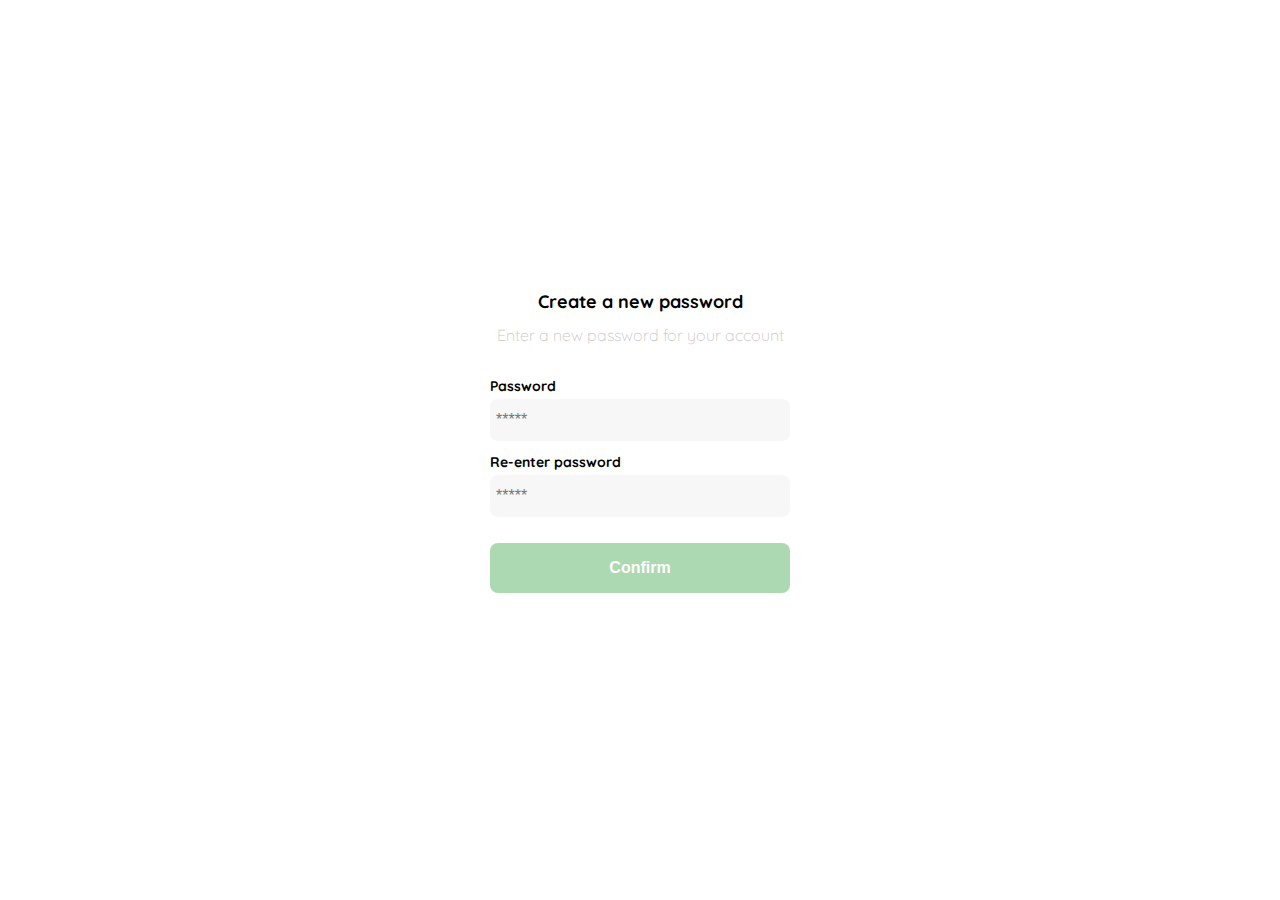
<file: index.html>
<!DOCTYPE html>
<html lang="en">
<head>
    <meta charset="UTF-8">
    <meta http-equiv="X-UA-Compatible" content="IE=edge">
    <meta name="viewport" content="width=device-width, initial-scale=1.0">
    <title>Document</title>
    <link href="style.css" rel="stylesheet" type="text/css">
    <link rel="preconnect" href="https://fonts.googleapis.com">
    <link rel="preconnect" href="https://fonts.gstatic.com" crossorigin>
    <link href="https://fonts.googleapis.com/css2?family=Quicksand:wght@300;500;700&display=swap" rel="stylesheet">
</head>
<body>
    <div class="login">
        <div class = "login">
            <div class="form-container">
                <img src="./logos/logo_yard_sale.svg" alt="Logo de la empresa" class="logo">

                <h1 class ="tittle">Create a new password</h1>
                <p class = "subtitle">Enter a new password for your account</p>
    
                <form action="" class="form">
                    <label for="password" class="label">Password</label>
                    <input type="password" id="password" placeholder="*****" class="input input-password">
        
                    <label for="new-password" class="label">Re-enter password</label>
                    <input type="password" id="new-password" placeholder="*****" class="input input-password">
        
                    <input type="submit" value="Confirm" class="primary-button login-button">
                </form>
                
            </div>
           
        </div>

       
    </div>
</body>
</html>
</file>
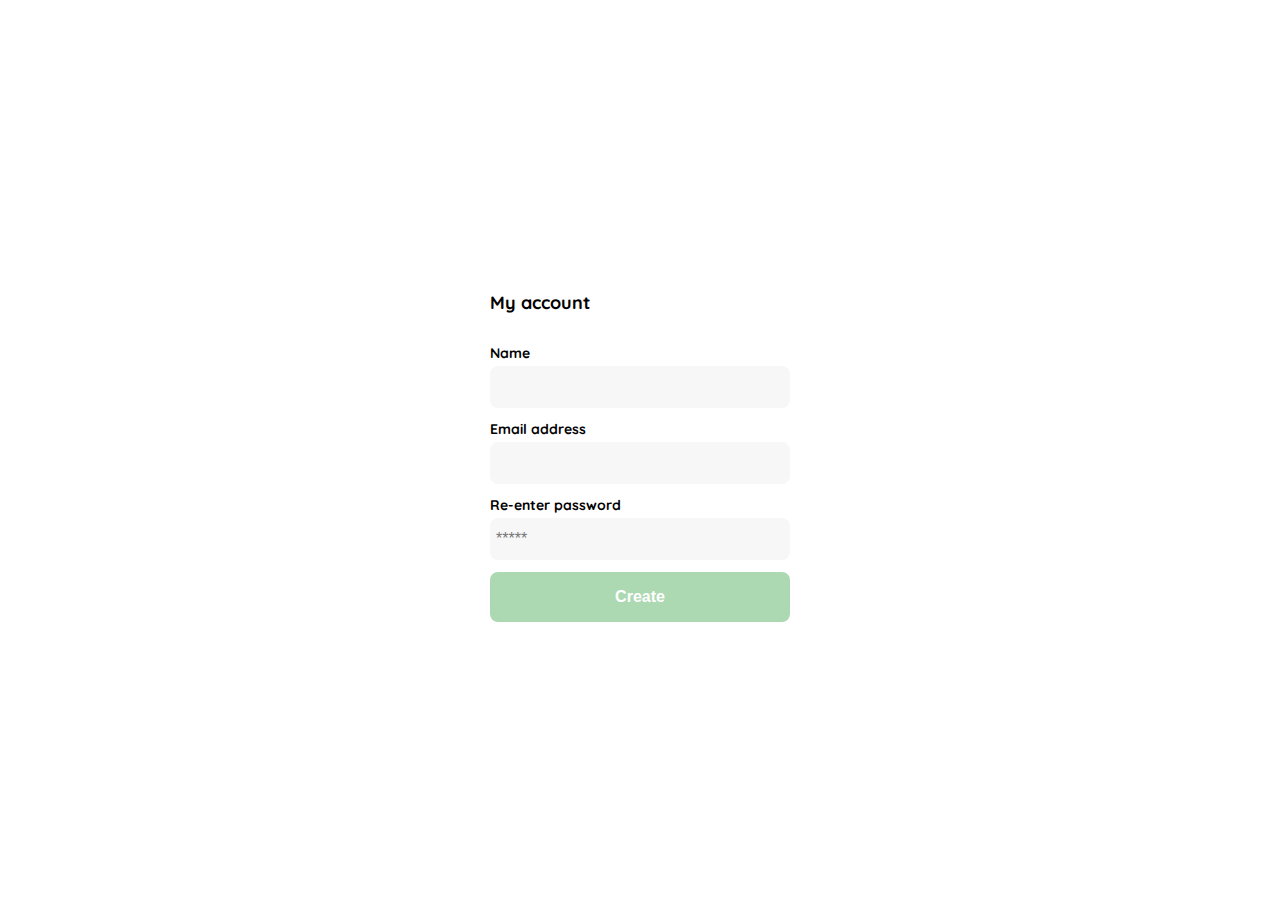
<file: createAccount/index.html>
<!DOCTYPE html>
<html lang="en">
<head>
    <meta charset="UTF-8">
    <meta http-equiv="X-UA-Compatible" content="IE=edge">
    <meta name="viewport" content="width=device-width, initial-scale=1.0">
    <title>Document</title>
    <link href="style.css" rel="stylesheet" type="text/css">
    <link rel="preconnect" href="https://fonts.googleapis.com">
    <link rel="preconnect" href="https://fonts.gstatic.com" crossorigin>
    <link href="https://fonts.googleapis.com/css2?family=Quicksand:wght@300;500;700&display=swap" rel="stylesheet">
</head>
<body>
    <div class="login">
        <div class = "login">
            <div class="form-container">
                <img src="../logos/logo_yard_sale.svg" alt="Logo de la empresa" class="logo">

                <h1 class ="tittle2">My account</h1>
    
    
                <form action="" class="form">
                    <label for="name" class="label">Name</label>
                    <input type="name" id="name"  class="input">

                    <label for="email" class="label">Email address</label>
                    <input type="email" id="email"  class="input">
        
                    <label for="password" class="label">Re-enter password</label>
                    <input type="password" id="password" placeholder="*****" class="input input-password">
        
                    <input type="submit" value="Create" class="primary-button ">
                </form>
                
            </div>
           
        </div>

       
    </div>
</body>
</html>
</file>
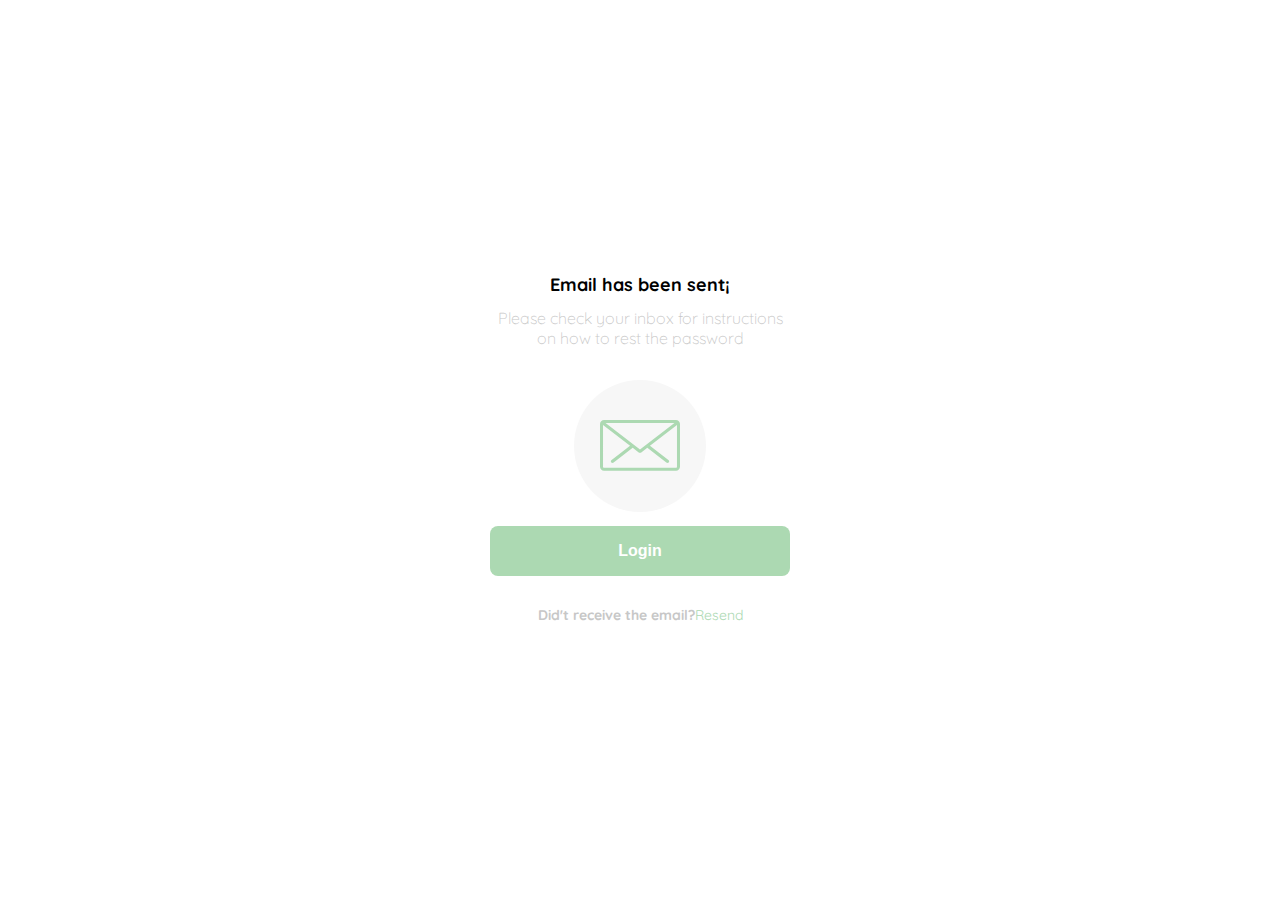
<file: email/index.html>
<!DOCTYPE html>
<html lang="en">
<head>
    <meta charset="UTF-8">
    <meta http-equiv="X-UA-Compatible" content="IE=edge">
    <meta name="viewport" content="width=device-width, initial-scale=1.0">
    <title>Document</title>
    <link href="style.css" rel="stylesheet" type="text/css">
    <link rel="preconnect" href="https://fonts.googleapis.com">
    <link rel="preconnect" href="https://fonts.gstatic.com" crossorigin>
    <link href="https://fonts.googleapis.com/css2?family=Quicksand:wght@300;500;700&display=swap" rel="stylesheet">
</head>
<body>
    <div class="login">
        <div class = "login">
            <div class="form-container">
                <img src="../logos/logo_yard_sale.svg" alt="Logo de la empresa" class="logo">

                <h1 class ="tittle">Email has been sent¡</h1>
                <p class = "subtitle">Please check your inbox for instructions on how to rest the password</p>
                <div class="email-image">
                    <img src="../icons/email.svg" alt="icono de mensaje" class="email">
                </div>
                

                <form action="" class="form">
                    <input type="submit" value="Login" class="primary-button login-button">
                </form>

                <p class="resend">
                    <span >Did't receive the email?</span>
                    <a href="">Resend</a>
                </p>
                
            </div>
           
        </div>

       
    </div>
</body>
</html>
</file>
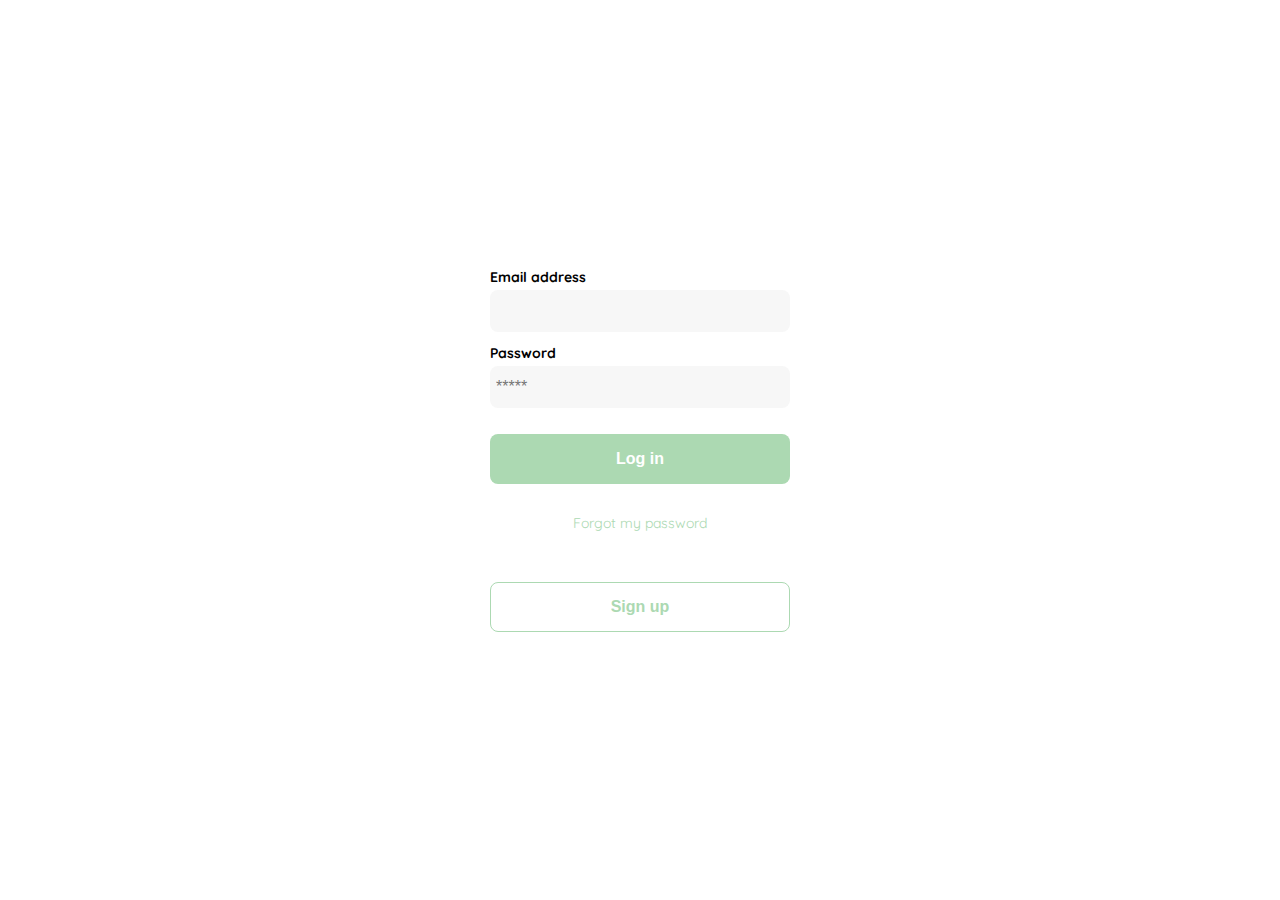
<file: login-desktop/index.html>
<!DOCTYPE html>
<html lang="en">
<head>
    <meta charset="UTF-8">
    <meta http-equiv="X-UA-Compatible" content="IE=edge">
    <meta name="viewport" content="width=device-width, initial-scale=1.0">
    <title>Document</title>
    <link href="style.css" rel="stylesheet" type="text/css">
    <link rel="preconnect" href="https://fonts.googleapis.com">
    <link rel="preconnect" href="https://fonts.gstatic.com" crossorigin>
    <link href="https://fonts.googleapis.com/css2?family=Quicksand:wght@300;500;700&display=swap" rel="stylesheet">
</head>
<body>
    <div class="login">
        <div class = "login">
            <div class="form-container">
                <img src="../logos/logo_yard_sale.svg" alt="Logo de la empresa" class="logo">
    
                <form action="" class="form">
                    <label for="email" class="label">Email address</label>
                    <input type="email" id="email"  class="input input-email">
        
                    <label for="password" class="label">Password</label>
                    <input type="password" id="password" placeholder="*****" class="input input-password">
        
                    <input type="submit" value="Log in" class="primary-button login-button">
                    <a href="">Forgot my password</a>
                    <input type="submit" value="Sign up" class="sign-button">
                </form>
                
            </div>
           
        </div>

       
    </div>
</body>
</html>
</file>
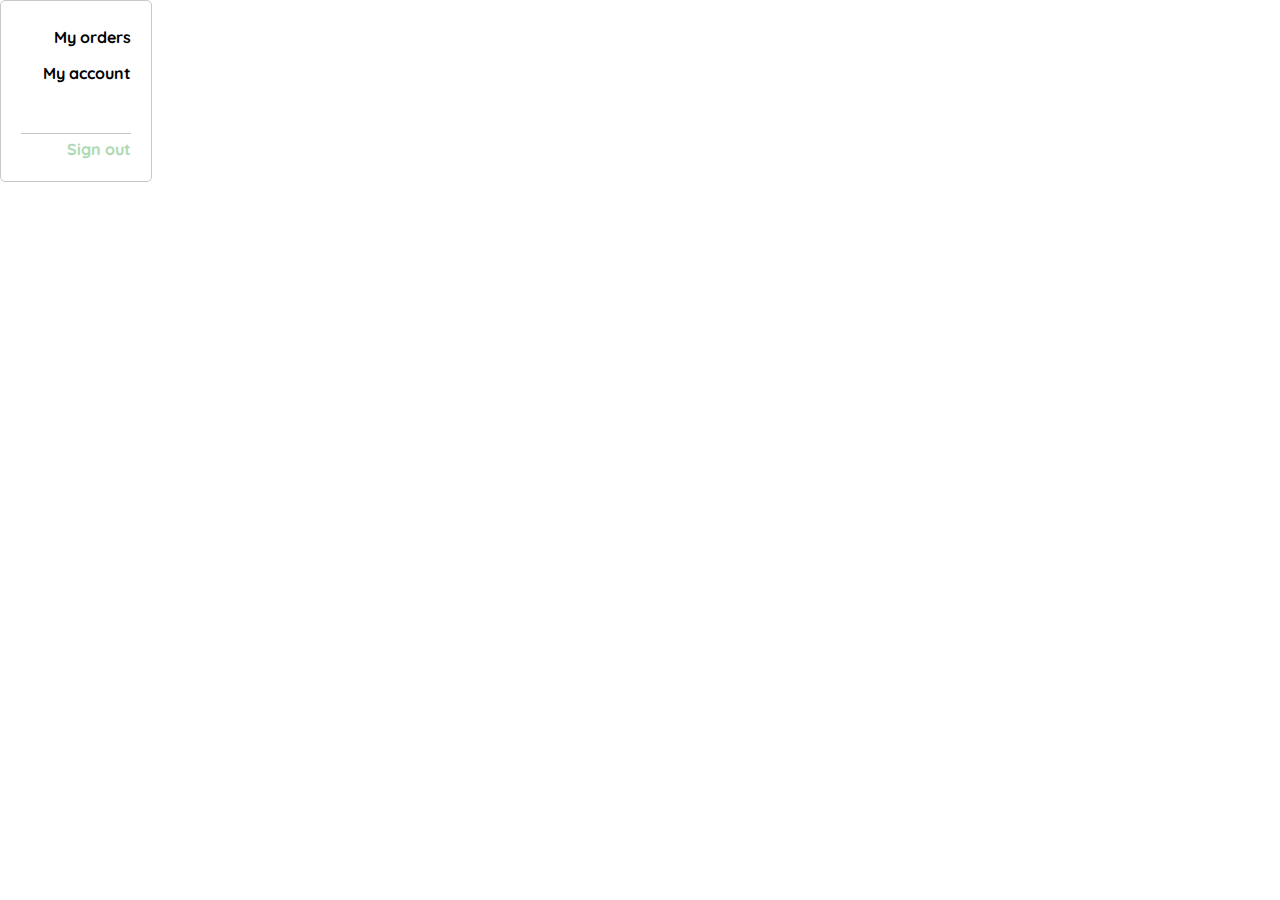
<file: menuDesktop/index.html>
<!DOCTYPE html>
<html lang="en">
<head>
    <meta charset="UTF-8">
    <meta http-equiv="X-UA-Compatible" content="IE=edge">
    <meta name="viewport" content="width=device-width, initial-scale=1.0">
    <title>Document</title>
    <link href="style.css" rel="stylesheet" type="text/css">
    <link rel="preconnect" href="https://fonts.googleapis.com">
    <link rel="preconnect" href="https://fonts.gstatic.com" crossorigin>
    <link href="https://fonts.googleapis.com/css2?family=Quicksand:wght@300;500;700&display=swap" rel="stylesheet">
</head>
<body>
   <div class="menu-container">
    <p class="title-menu"><a href="">My orders</a></p>
    <p class="title-menu"><a href="">My account</a> </p>
    <p class="tittle-sign"><a href="">Sign out</a> </p>
   </div>
</body>
</html>
</file>
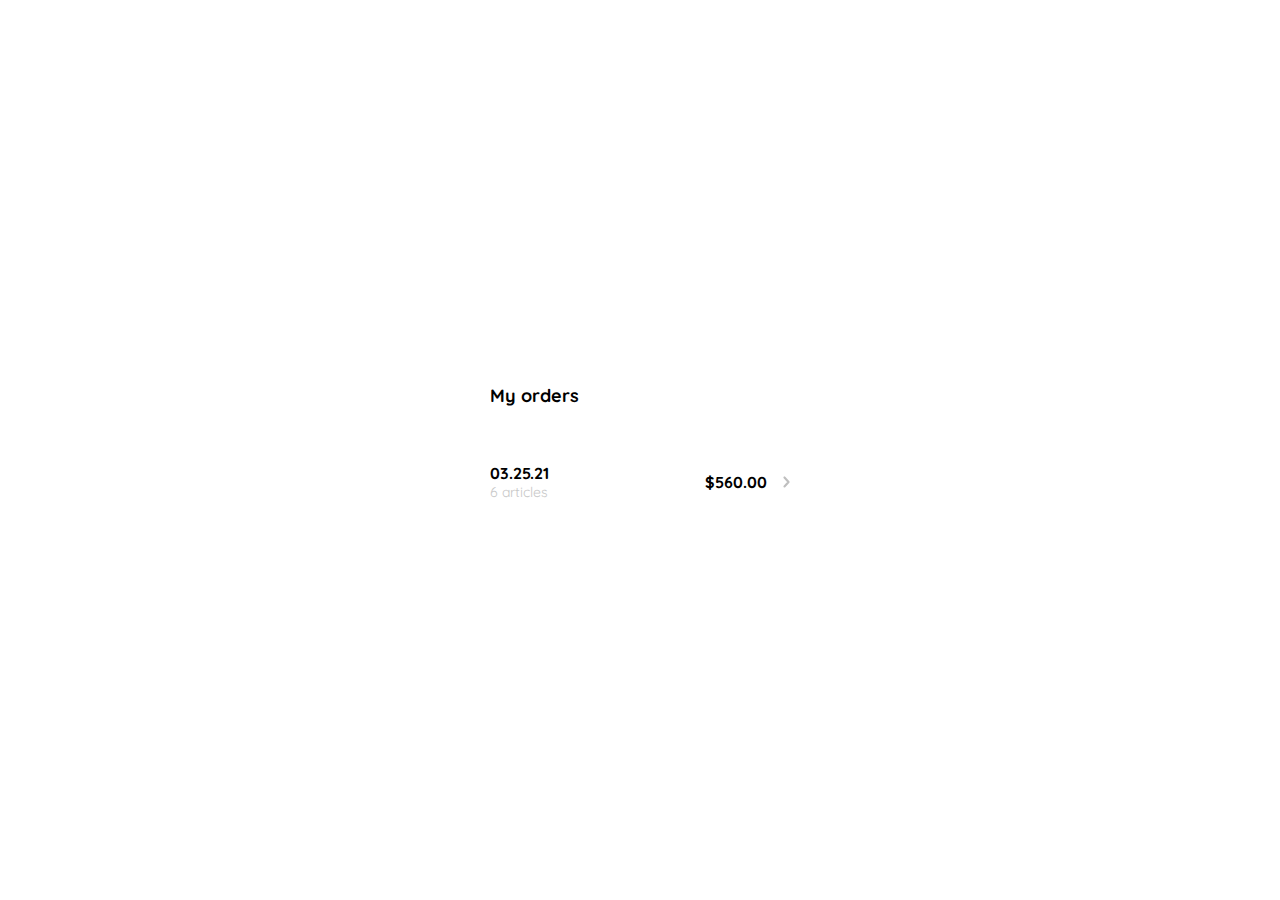
<file: myorders/index.html>
<!DOCTYPE html>
<html lang="en">
<head>
    <meta charset="UTF-8">
    <meta http-equiv="X-UA-Compatible" content="IE=edge">
    <meta name="viewport" content="width=device-width, initial-scale=1.0">
    <title>Document</title>
    <link href="style.css" rel="stylesheet" type="text/css">
    <link rel="preconnect" href="https://fonts.googleapis.com">
    <link rel="preconnect" href="https://fonts.gstatic.com" crossorigin>
    <link href="https://fonts.googleapis.com/css2?family=Quicksand:wght@300;500;700&display=swap" rel="stylesheet">
</head>
<body>
    <div class="my-order">
        <div class="my-order-container">
          <h1 class="title">My orders</h1>
    
          <div class="my-order-content">
          
            <div class="order">
              <p>
                <span>03.25.21</span>
                <span>6 articles</span>
              </p>
              <p>$560.00</p>
              <img src="../icons/flechita.svg" alt="arrow">
            </div> 
            
          </div>
        </div>
      </div>
</body>
</html>
</file>
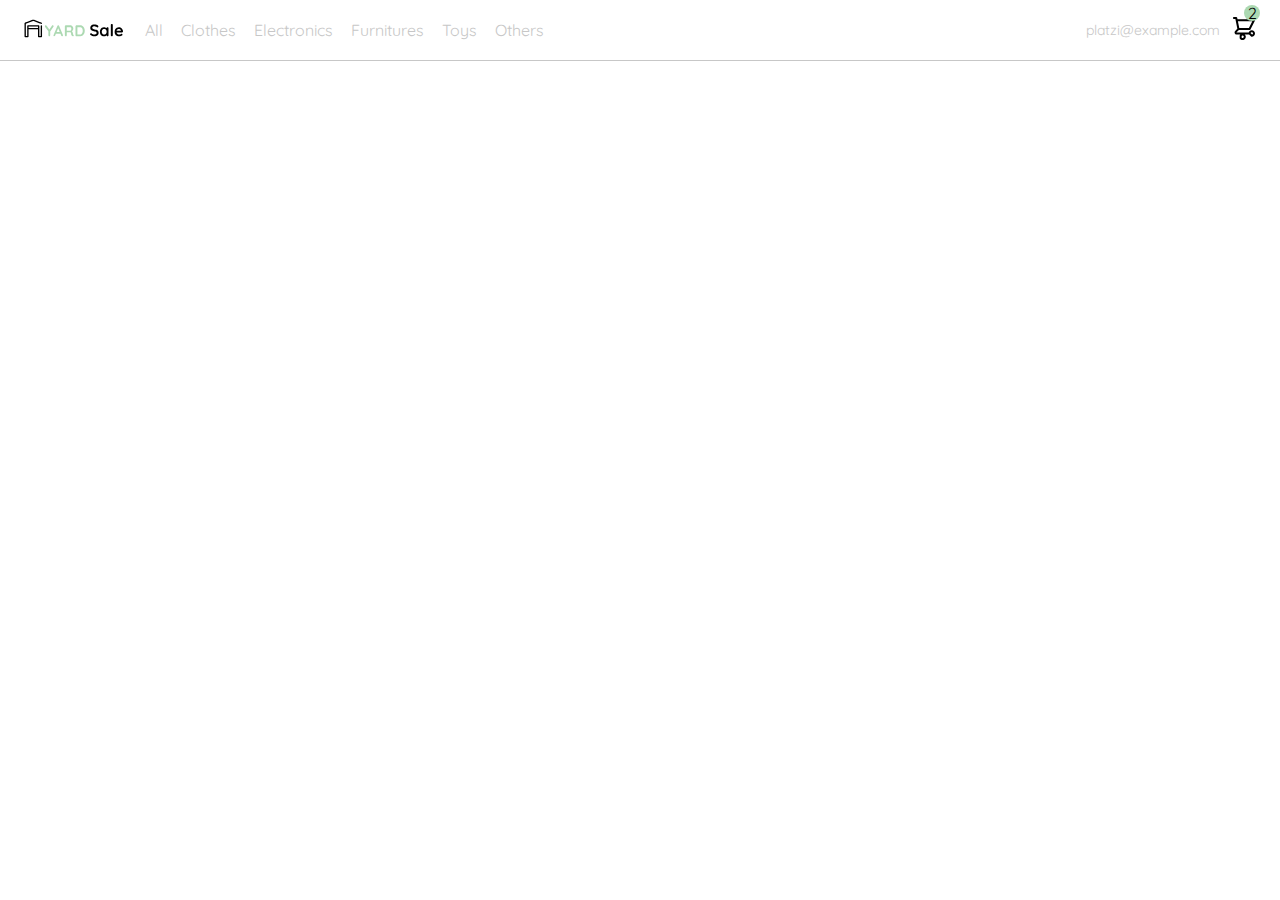
<file: nav/index.html>
<!DOCTYPE html>
<html lang="en">
<head>
    <meta charset="UTF-8">
    <meta http-equiv="X-UA-Compatible" content="IE=edge">
    <meta name="viewport" content="width=device-width, initial-scale=1.0">
    <title>Document</title>
    <link href="style.css" rel="stylesheet" type="text/css">
    <link rel="preconnect" href="https://fonts.googleapis.com">
    <link rel="preconnect" href="https://fonts.gstatic.com" crossorigin>
    <link href="https://fonts.googleapis.com/css2?family=Quicksand:wght@300;500;700&display=swap" rel="stylesheet">
</head>
<body>
   <nav>
    <img src="../icons/icon_menu.svg" alt="menu" class="menu">

    <div class="navbar-left">

      <img src="../logos/logo_yard_sale.svg" alt="logo" class="logo">

      <ul>
        <li>
          <a href="/">All</a>
        </li>
        <li>
          <a href="/">Clothes</a>
        </li>
        <li>
          <a href="/">Electronics</a>
        </li>
        <li>
          <a href="/">Furnitures</a>
        </li>
        <li>
          <a href="/">Toys</a>
        </li>
        <li>
          <a href="/">Others</a>
        </li>
      </ul>
    </div>

    <div class="navbar-right">
      <ul>
        <li class="navbar-email">platzi@example.com</li>
        <li class="navbar-shopping-cart">
            <div>2</div>
          <img src="../icons/icon_shopping_cart.svg" alt="shopping cart">
          
        </li>
      </ul>
    </div>
   </nav>
</body>
</html>
</file>
<file: style.css>
:root{
    --very-light-pink: #C7C7C7;
    --text-input-field: #F7F7F7;
    --hospital-green: #ACD9B2;
    --white: #FFFFFF;
    --black : #000000;
    --sm :14px;
    --md:16px;
    --lg:18px;
}

body{
    font-family: 'Quicksand', sans-serif;
    margin: 0;
}

.login{
    width: 100%;
    height: 100vh;
    display: grid;
    place-items: center;

}
.form-container{
    display: grid;
    grid-template-rows: auto 1fr 
    auto;
    width: 300px;

}

.logo{
    width: 150px;
    margin-bottom: 48px;
    justify-self: center;
    display: none;
}

.tittle{
    text-align: center;
    font-size: var(--lg);
    margin-bottom: 12px;
}


.subtitle{
    color: var(--very-light-pink);
    font-size: var(--md);
    font-weight: 300;
    text-align: center;
    margin-top: 0;
    margin-bottom: 32px;
    
}
.label{
    color:  var(--black);
    font-size: var(--sm);
    font-weight: bold;
    margin-bottom: 4px;
}

.input{
 border-radius: 8px;
 background-color:#F7F7F7;
 border:none;
 height: 30px;
 font-size: var(--md);
 padding: 6px;
 margin-bottom: 12px;
}

.form{
    display: flex;
    flex-direction: column;
}

.primary-button{
    background-color: var(--hospital-green);
      border-radius: 8px;
      border: none;
      color: var(--white);
      width: 100%;
      cursor: pointer;
      font-size: var(--md);
      font-weight: bold;
      height: 50px;
}

.login-button {
    margin-top: 14px;
    margin-bottom: 30px;
  }
  @media (max-width: 640px) {
    .logo {
      display: block;
    }
}
</file>
<file: createAccount/style.css>
:root{
    --very-light-pink: #C7C7C7;
    --text-input-field: #F7F7F7;
    --hospital-green: #ACD9B2;
    --white: #FFFFFF;
    --black : #000000;
    --sm :14px;
    --md:16px;
    --lg:18px;
}

body{
    font-family: 'Quicksand', sans-serif;
    margin: 0;
}

.login{
    width: 100%;
    height: 100vh;
    display: grid;
    place-items: center;

}
.form-container{
    display: grid;
    grid-template-rows: auto 1fr 
    auto;
    width: 300px;

}

.logo{
    width: 150px;
    margin-bottom: 48px;
    justify-self: center;
    display: none;
}

.tittle{
    text-align: center;
    font-size: var(--lg);
    margin-bottom: 12px;
}

.tittle2{

    font-size: var(--lg);
    margin-bottom: 30px;
}

.subtitle{
    color: var(--very-light-pink);
    font-size: var(--md);
    font-weight: 300;
    text-align: center;
    margin-top: 0;
    margin-bottom: 32px;
    
}
.label{
    color:  var(--black);
    font-size: var(--sm);
    font-weight: bold;
    margin-bottom: 4px;
}

.input{
 border-radius: 8px;
 background-color:#F7F7F7;
 border:none;
 height: 30px;
 font-size: var(--md);
 padding: 6px;
 margin-bottom: 12px;
 color: var(--very-light-pink)
}

.form{
    display: flex;
    flex-direction: column;
}

.primary-button{
    background-color: var(--hospital-green);
      border-radius: 8px;
      border: none;
      color: var(--white);
      width: 100%;
      cursor: pointer;
      font-size: var(--md);
      font-weight: bold;
      height: 50px;
}

.login-button {
    margin-top: 14px;
    margin-bottom: 30px;
  }
  @media (max-width: 640px) {
    .logo {
      display: block;
    }
}
</file>
<file: email/style.css>
:root{
    --very-light-pink: #C7C7C7;
    --text-input-field: #F7F7F7;
    --hospital-green: #ACD9B2;
    --white: #FFFFFF;
    --black : #000000;
    --sm :14px;
    --md:16px;
    --lg:18px;
}

body{
    font-family: 'Quicksand', sans-serif;
    margin: 0;
}

.login{
    width: 100%;
    height: 100vh;
    display: grid;
    place-items: center;

}
.form-container{
    display: grid;
    grid-template-rows: auto 1fr 
    auto;
    width: 300px;

}

.logo{
    width: 150px;
    margin-bottom: 48px;
    justify-self: center;
    display: none;
}


.email-image{
    
    background-color: var(--text-input-field);
    width: 132px;
    height: 132px;
    border-radius: 50%;
    display: flex;
    justify-content: center;
    align-items: center;
    margin: auto;
    margin-bottom: 0px;
}

.email-image img{
    width: 80px;
}

.tittle{
    text-align: center;
    font-size: var(--lg);
    margin-bottom: 12px;
}


.subtitle{
    color: var(--very-light-pink);
    font-size: var(--md);
    font-weight: 300;
    text-align: center;
    margin-top: 0;
    margin-bottom: 32px;
    
}
.label{
    color:  var(--black);
    font-size: var(--sm);
    font-weight: bold;
    margin-bottom: 4px;
}

.input{
 border-radius: 8px;
 background-color:#F7F7F7;
 border:none;
 height: 30px;
 font-size: var(--md);
 padding: 6px;
 margin-bottom: 12px;
}

.form{
    display: flex;
    flex-direction: column;
}

.primary-button{
    background-color: var(--hospital-green);
      border-radius: 8px;
      border: none;
      color: var(--white);
      width: 100%;
      cursor: pointer;
      font-size: var(--md);
      font-weight: bold;
      height: 50px;
}
.resend{
    justify-content: center;
    display: flex;
    align-items: center;
    margin-top: 0px;
}

.resend span{
    color: var(--very-light-pink);
    font-weight: bold;
    font-size: var(--sm);
}
.resend a{
    color: var(--hospital-green);
    font-size: var(--sm);
    text-decoration: none;
}

.login-button {
    margin-top: 14px;
    margin-bottom: 30px;

}
.mensaje{
    font-size: var(-sm);
}

@media (max-width: 640px) {
    .logo {
      display: block;
    }
    .email{
        display: block;
    }
}
</file>
<file: login-desktop/style.css>
:root{
    --very-light-pink: #C7C7C7;
    --text-input-field: #F7F7F7;
    --hospital-green: #ACD9B2;
    --white: #FFFFFF;
    --black : #000000;
    --sm :14px;
    --md:16px;
    --lg:18px;
}

body{
    font-family: 'Quicksand', sans-serif;
    margin: 0;
}

.login{
    width: 100%;
    height: 100vh;
    display: grid;
    place-items: center;

}
.form-container{
    display: grid;
    grid-template-rows: auto 1fr 
    auto;
    width: 300px;

}

.logo{
    width: 150px;
    margin-bottom: 48px;
    justify-self: center;
    display: none;
}

.tittle{
    text-align: center;
    font-size: var(--lg);
    margin-bottom: 12px;
}


.subtitle{
    color: var(--very-light-pink);
    font-size: var(--md);
    font-weight: 300;
    text-align: center;
    margin-top: 0;
    margin-bottom: 32px;
    
}
.label{
    color:  var(--black);
    font-size: var(--sm);
    font-weight: bold;
    margin-bottom: 4px;
}

.input{
 border-radius: 8px;
 background-color:#F7F7F7;
 border:none;
 height: 30px;
 font-size: var(--md);
 padding: 6px;
 margin-bottom: 12px;
 color: var(--very-light-pink);
 
}

.form{
    display: flex;
    flex-direction: column;
}

.primary-button{
    background-color: var(--hospital-green);
      border-radius: 8px;
      border: none;
      color: var(--white);
      width: 100%;
      cursor: pointer;
      font-size: var(--md);
      font-weight: bold;
      height: 50px;
}

.sign-button{
      border-radius: 8px;
      color: var(--hospital-green);
      width: 100%;
      background-color: var(--white);
      cursor: pointer;
      font-size: var(--md);
      font-weight: bold;
      height: 50px;
      border-color: var(--hospital-green);
      border: 1px solid;
      
}
.form a{
    color: var(--hospital-green);
    text-decoration: none;
    font-size: var(--sm);
    align-self: center;
    margin-bottom: 50px;
}

.login-button {
    margin-top: 14px;
    margin-bottom: 30px;
}

@media (max-width: 640px) {
    .logo {
      display: block;
    }
    .form a{
        margin-bottom: 150px;
    }
}
</file>
<file: menuDesktop/style.css>
:root{
    --very-light-pink: #C7C7C7;
    --text-input-field: #F7F7F7;
    --hospital-green: #ACD9B2;
    --white: #FFFFFF;
    --black : #000000;
    --sm :14px;
    --md:16px;
    --lg:18px;
}

body{
    font-family: 'Quicksand', sans-serif;
    margin: 0;
}

.menu-container{
    width: 150px;
    height: 170px;
    border-radius: 5px;
    padding-top: 10px;
    border : 1px solid var(--very-light-pink)
}

.title-menu{
    text-align: right;
    font-weight: bold;
    color: var(--black);
    margin-right: 20px;
}

.title-menu a {
    text-decoration: none;
    color: var(--black);
}

.tittle-sign{
    text-align: right;
    font-weight: bold;
    color: var(--hospital-green);
    margin-right: 20px;
    font-size: ver(--md);
    margin-top: 50px;
    margin-bottom: 25px;
    border-top: 1px solid var(--very-light-pink) ;
    margin-left: 20px;
    padding-top: 5px;
}

.tittle-sign a{
    text-decoration: none;
    color: var(--hospital-green)
    
}

.login{
    width: 100%;
    height: 100vh;
    display: grid;
    place-items: center;

}
.form-container{
    display: grid;
    grid-template-rows: auto 1fr 
    auto;
    width: 300px;

}

.logo{
    width: 150px;
    margin-bottom: 48px;
    justify-self: center;
    display: none;
}

.tittle{
    text-align: center;
    font-size: var(--lg);
    margin-bottom: 12px;
}

.tittle2{

    font-size: var(--lg);
    margin-bottom: 30px;
}

.subtitle{
    color: var(--very-light-pink);
    font-size: var(--md);
    font-weight: 300;
    text-align: center;
    margin-top: 0;
    margin-bottom: 32px;
    
}
.label{
    color:  var(--black);
    font-size: var(--sm);
    font-weight: bold;
    margin-bottom: 4px;
}

.input{
 border-radius: 8px;
 background-color:#F7F7F7;
 border:none;
 height: 30px;
 font-size: var(--md);
 padding: 6px;
 margin-bottom: 12px;
 color: var(--very-light-pink)
}

.form{
    display: flex;
    flex-direction: column;
}

.primary-button{
    background-color: var(--hospital-green);
      border-radius: 8px;
      border: none;
      color: var(--white);
      width: 100%;
      cursor: pointer;
      font-size: var(--md);
      font-weight: bold;
      height: 50px;
}

.product-card > img{
    width: 100%;
    border-radius: 8px;
    object-fit: cover;
}
.cards-container{
    display: grid;
    grid-template-columns: repeat(auto-fill,240px);
    gap: 26px;
}

.product-info{
    display: flex;
    justify-content: space-between;
    align-items: center;
    
}

.product-info div p:nth-child(1){
    font-weight: bold;
    font-size: var(--md);
}

.product-info div p:nth-child(2){
    color: var(--very-light-pink);
    font-size: var(--sm);
}

.login-button {
    margin-top: 14px;
    margin-bottom: 30px;
}

@media (max-width: 640px) {
    .cards-container{
        grid-template-columns: repeat(auto-fill,140px);
    }
}
</file>
<file: myorders/style.css>
:root{
    --very-light-pink: #C7C7C7;
    --text-input-field: #F7F7F7;
    --hospital-green: #ACD9B2;
    --white: #FFFFFF;
    --black : #000000;
    --sm :14px;
    --md:16px;
    --lg:18px;
}

body{
    font-family: 'Quicksand', sans-serif;
    margin: 0;
}



.my-order {
    width: 100%;
    height: 100vh;
    display: grid;
    place-items: center;
  }
  .title {
    font-size: var(--lg);
    margin-bottom: 40px;
  }
  .my-order-container {
    display: grid;
    grid-template-rows: auto 1fr auto;
    width: 300px;
  }
  .my-order-content {
    display: flex;
    flex-direction: column;
  }
  .order {
    display: grid;
    grid-template-columns: auto 1fr auto;
    gap: 16px;
    align-items: center;
    margin-bottom: 12px;
  }
  .order p:nth-child(1) {
    display: flex;
    flex-direction: column;
  }
  .order p span:nth-child(1) {
    font-size: var(--md);
    font-weight: bold;
  }
  .order p span:nth-child(2) {
    font-size: var(--sm);
    color: var(--very-light-pink);
  }
  .order p:nth-child(2) {
    text-align: end;
    font-weight: bold;
  }

.menu-container-mobile {
    padding: 24px;
  }
  .menu-container-mobile a {
    text-decoration: none;
    color: var(--black);
    font-weight: bold;
    /* margin-bottom: 24px; */
  }
  .menu-container-mobile ul {
    padding: 0;
    margin: 24px 0 0;
    list-style: none;
  }
  .menu-container-mobile ul:nth-child(1) {
    border-bottom: 1px solid var(--very-light-pink);
  }
  .menu-container-mobile ul li {
    margin-bottom: 24px;
  }
  .email-menu {
    font-size: var(--sm);
    font-weight: 300;
  }
  .sign-out-menu a {
    font-size: var(--sm);
    color: var(--hospital-green);
  }

.menu-container{
    width: 150px;
    height: 170px;
    border-radius: 5px;
    padding-top: 10px;
    border : 1px solid var(--very-light-pink)
}

.title-menu{
    text-align: right;
    font-weight: bold;
    color: var(--black);
    margin-right: 20px;
}

.tittle-sign{
    text-align: right;
    font-weight: bold;
    color: var(--hospital-green);
    margin-right: 20px;
    font-size: ver(--md);
    margin-top: 50px;
    margin-bottom: 25px;
    border-top: 1px solid var(--very-light-pink) ;
    margin-left: 20px;
    padding-top: 5px;
    
    
}

.login{
    width: 100%;
    height: 100vh;
    display: grid;
    place-items: center;

}
.form-container{
    display: grid;
    grid-template-rows: auto 1fr 
    auto;
    width: 300px;

}

.logo{
    width: 150px;
    margin-bottom: 48px;
    justify-self: center;
    display: none;
}

.tittle{
    text-align: center;
    font-size: var(--lg);
    margin-bottom: 12px;
}

.tittle2{

    font-size: var(--lg);
    margin-bottom: 30px;
}

.subtitle{
    color: var(--very-light-pink);
    font-size: var(--md);
    font-weight: 300;
    text-align: center;
    margin-top: 0;
    margin-bottom: 32px;
    
}
.label{
    color:  var(--black);
    font-size: var(--sm);
    font-weight: bold;
    margin-bottom: 4px;
}

.input{
 border-radius: 8px;
 background-color:#F7F7F7;
 border:none;
 height: 30px;
 font-size: var(--md);
 padding: 6px;
 margin-bottom: 12px;
 color: var(--very-light-pink)
}

.form{
    display: flex;
    flex-direction: column;
}

.primary-button{
    background-color: var(--hospital-green);
      border-radius: 8px;
      border: none;
      color: var(--white);
      width: 100%;
      cursor: pointer;
      font-size: var(--md);
      font-weight: bold;
      height: 50px;
}

.product-card > img{
    width: 100%;
    border-radius: 8px;
    object-fit: cover;
}
.cards-container{
    display: grid;
    grid-template-columns: repeat(auto-fill,240px);
    gap: 26px;
}

.product-info{
    display: flex;
    justify-content: space-between;
    align-items: center;
    
}

.product-info div p:nth-child(1){
    font-weight: bold;
    font-size: var(--md);
}

.product-info div p:nth-child(2){
    color: var(--very-light-pink);
    font-size: var(--sm);
}

.login-button {
    margin-top: 14px;
    margin-bottom: 30px;
}

@media (max-width: 640px) {
    .cards-container{
        grid-template-columns: repeat(auto-fill,140px);
    }
}
</file>
<file: nav/style.css>
:root{
    --very-light-pink: #C7C7C7;
    --text-input-field: #F7F7F7;
    --hospital-green: #ACD9B2;
    --white: #FFFFFF;
    --black : #000000;
    --sm :14px;
    --md:16px;
    --lg:18px;
}

body{
    font-family: 'Quicksand', sans-serif;
    margin: 0;
}

.navbar-left ul li a{
    text-decoration: none;
    color: var(--very-light-pink);
    border: 1px solid var(--white);
    padding: 8px;
    border-radius: 5px;
}

nav {
    display: flex;
    justify-content: space-between;
   padding: 0 24px;
    border-bottom: 1px solid var(--very-light-pink);
    align-items: center;
}
.logo{
    width: 100px;
}


.navbar-left ul , .navbar-right ul{
    list-style: none;
    padding: 0;
    margin: 0;
    display: flex;
    align-items: center;
    height: 60px;
}
.menu{
    display: none;
}

.navbar-email {
    color: var(--very-light-pink);
    font-size: var(--sm);
    margin-right: 12px;
  }

.navbar-right ul li a{
    text-decoration: none;
    color: var(--very-light-pink);
    border: 1px solid var(--white);
    padding: 8px;
    border-radius: 5px;
}

.navbar-left ul li a:hover,
    .navbar-right ul li a:hover {
      border: 1px solid var(--hospital-green);
      color: var(--hospital-green);
    }

.navbar-shopping-cart div{
    top: 5px;
      right: 20px;
      display: flex;
      justify-content: center;
      align-items: center;
    background-color: var(--hospital-green);
    border-radius: 50%;
    position: absolute;
    width: 16px;
      height: 16px;
}

.navbar-left ul{
    margin-left: 12px;
}

.navbar-right{
    display: flex;
   
}

.navbar-left{
    display: flex;
   
}


.my-order >p{
    font-weight: bold;
    color: var(--black);
   place-items: center;
   width: 100%;
}

.my-order-container{
    background-color: var(--text-input-field);
    padding: 20px;
    border-radius: 5px;
}

.my-order-content p span:nth-child(1){
    font-weight: bold;
    font-size: var(--md);
}

.my-order-content p span:nth-child(2){
    font-size: var(--md);
    font-weight: lighter;
}

.shopping-cart figure img{
    width: 70px;
    height: 70px;
    border-radius: 20px;
    object-fit: cover;
}

.card{
    display: grid;
      grid-template-columns: auto 1fr auto auto;
      gap: 16px;
      margin-bottom: 24px;
      align-items: center;
}

.shopping-cart p:nth-child(2) {
    color: var(--very-light-pink);
  }

.shopping-cart p:nth-child(3) {
    font-size: var(--md);
    font-weight: bold;
}


.my-order-content{
    display: flex;
    justify-content: space-between;
    align-items: center;
}

.my-order-content p{
    display: flex;
    flex-direction: column;
}

.menu-container-mobile {
    padding: 24px;
  }
  .menu-container-mobile a {
    text-decoration: none;
    color: var(--black);
    font-weight: bold;
    /* margin-bottom: 24px; */
  }
  .menu-container-mobile ul {
    padding: 0;
    margin: 24px 0 0;
    list-style: none;
  }
  .menu-container-mobile ul:nth-child(1) {
    border-bottom: 1px solid var(--very-light-pink);
  }
  .menu-container-mobile ul li {
    margin-bottom: 24px;
  }
  .email-menu {
    font-size: var(--sm);
    font-weight: 300;
  }
  .sign-out-menu a {
    font-size: var(--sm);
    color: var(--hospital-green);
  }

.menu-container{
    width: 150px;
    height: 170px;
    border-radius: 5px;
    padding-top: 10px;
    border : 1px solid var(--very-light-pink)
}

.title-menu{
    text-align: right;
    font-weight: bold;
    color: var(--black);
    margin-right: 20px;
}

.tittle-sign{
    text-align: right;
    font-weight: bold;
    color: var(--hospital-green);
    margin-right: 20px;
    font-size: ver(--md);
    margin-top: 50px;
    margin-bottom: 25px;
    border-top: 1px solid var(--very-light-pink) ;
    margin-left: 20px;
    padding-top: 5px;
    
    
}

.login{
    width: 100%;
    height: 100vh;
    display: grid;
    place-items: center;

}
.form-container{
    display: grid;
    grid-template-rows: auto 1fr 
    auto;
    width: 300px;

}


.tittle{
    text-align: center;
    font-size: var(--lg);
    margin-bottom: 12px;
}

.tittle2{

    font-size: var(--lg);
    margin-bottom: 30px;
}

.subtitle{
    color: var(--very-light-pink);
    font-size: var(--md);
    font-weight: 300;
    text-align: center;
    margin-top: 0;
    margin-bottom: 32px;
    
}
.label{
    color:  var(--black);
    font-size: var(--sm);
    font-weight: bold;
    margin-bottom: 4px;
}

.input{
 border-radius: 8px;
 background-color:#F7F7F7;
 border:none;
 height: 30px;
 font-size: var(--md);
 padding: 6px;
 margin-bottom: 12px;
 color: var(--very-light-pink)
}

.form{
    display: flex;
    flex-direction: column;
}

.primary-button{
    background-color: var(--hospital-green);
      border-radius: 8px;
      border: none;
      color: var(--white);
      width: 100%;
      cursor: pointer;
      font-size: var(--md);
      font-weight: bold;
      height: 50px;
}

.product-card > img{
    width: 100%;
    border-radius: 8px;
    object-fit: cover;
}
.cards-container{
    display: grid;
    grid-template-columns: repeat(auto-fill,240px);
    gap: 26px;
}

.product-info{
    display: flex;
    justify-content: space-between;
    align-items: center;
    
}

.product-info div p:nth-child(1){
    font-weight: bold;
    font-size: var(--md);
}

.product-info div p:nth-child(2){
    color: var(--very-light-pink);
    font-size: var(--sm);
}

.login-button {
    margin-top: 14px;
    margin-bottom: 30px;
}

@media (max-width: 640px) {
    .cards-container{
        grid-template-columns: repeat(auto-fill,140px);
    }
    .menu{
        display: block;
    }
    .navbar-email{
        display: none;
    }
    .navbar-left ul{
        display: none;
    }
}
</file>
